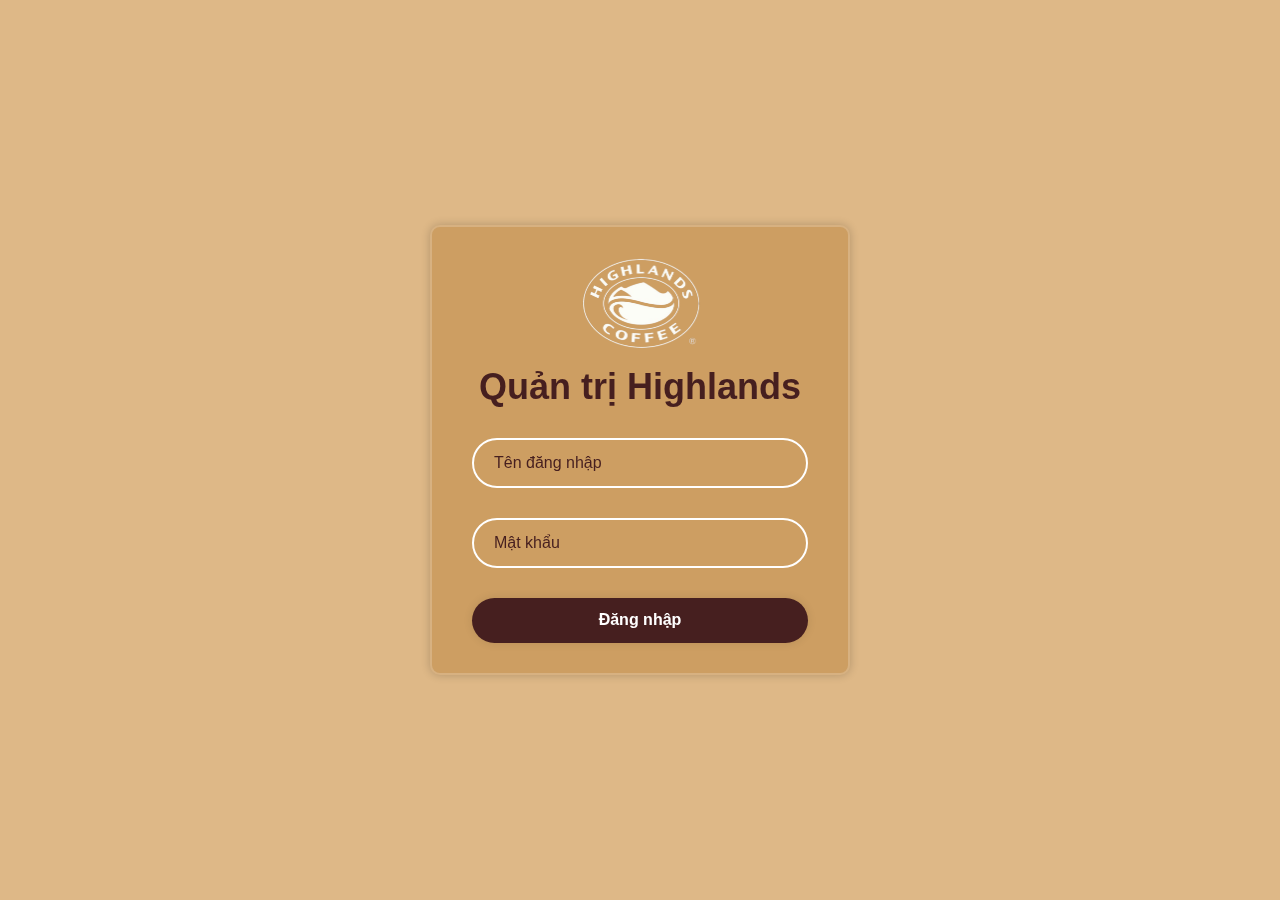
<file: admin/login_admin.html>
<!DOCTYPE html>
<html lang="en">
<head>
    <meta charset="UTF-8">
    <meta name="viewport" content="width=device-width, initial-scale=1.0">
    <meta http-equiv="X-UA-compatible" content="IE=edge">
    <link rel="stylesheet" href="https://cdnjs.cloudflare.com/ajax/libs/font-awesome/6.6.0/css/all.min.css" integrity="sha512-Kc323vGBEqzTmouAECnVceyQqyqdsSiqLQISBL29aUW4U/M7pSPA/gEUZQqv1cwx4OnYxTxve5UMg5GT6L4JJg==" crossorigin="anonymous" referrerpolicy="no-referrer" />
    <link rel="stylesheet" href="../admin/css/login.css">
    <title>ADMIN HIGHLANDS</title>
</head>

<body>
    <div class="wrapper">
        <form action="" id="form" onsubmit="func(); return false;">
            <img src="../image/logo.png">
            <h1>Quản trị Highlands</h1>
            <div class="input-box">
                <input type="text" id="username" placeholder="Tên đăng nhập">
                <i class="fa-solid fa-user"></i>
                <span id="username_error"></span>
            </div>

            <div class="input-box">
                <input type="password" id="password" placeholder="Mật khẩu">
                <i class="fa-solid fa-eye"></i>
                <i class="fa-solid fa-eye-slash hide"></i>
                <span id="password_error"></span>
            </div>
            <button type="submit" class="button">Đăng nhập</button>
        </form>
    </div> 
    <script src="../js/passwd.js"></script> 
    <script src="../admin/js/login_admin.js"></script>
</body>
</html>
</file>
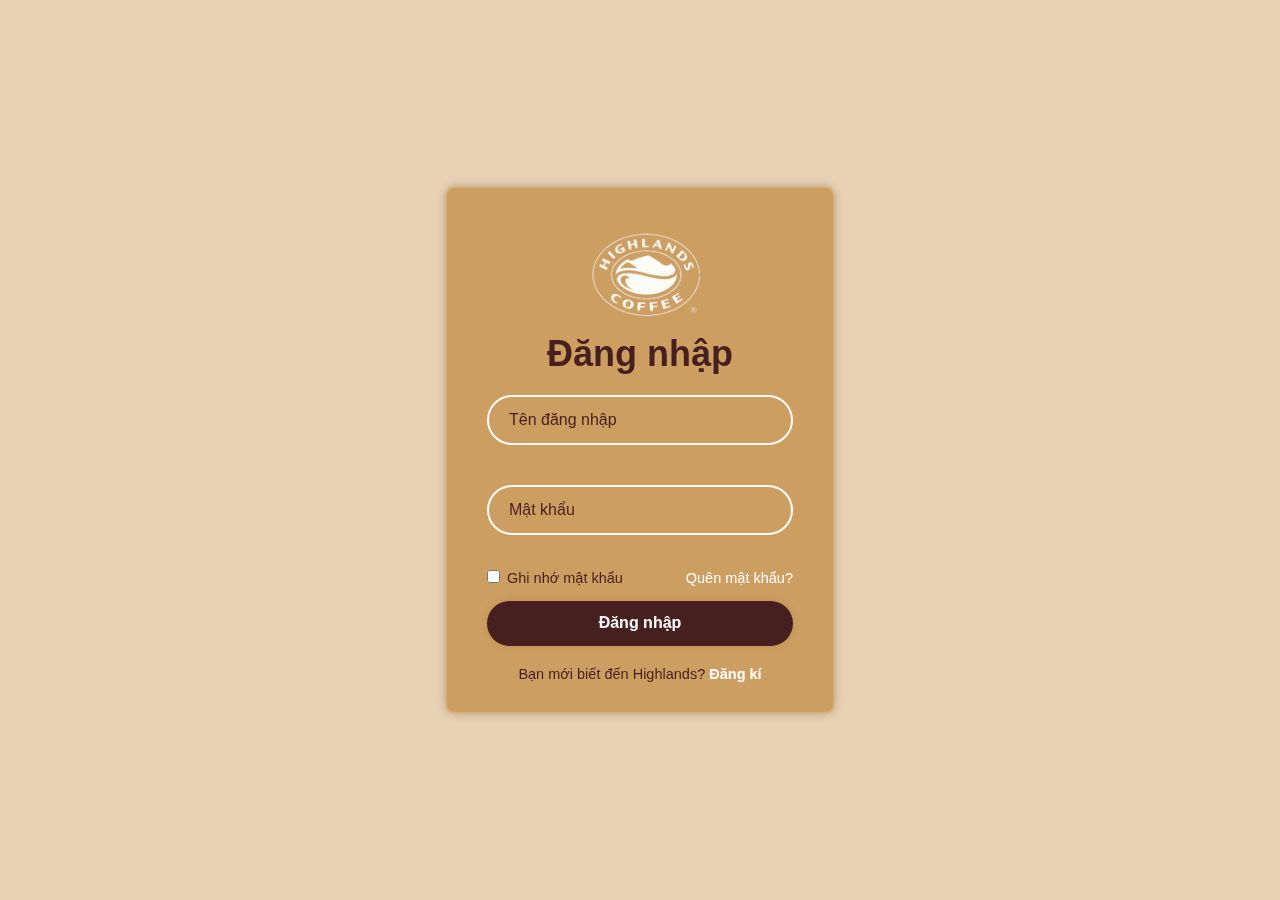
<file: user/login_user.html>
<!DOCTYPE html>
<html lang="en">
<head>
    <meta charset="UTF-8">
    <meta name="viewport" content="width=device-width, initial-scale=1.0">
    <link rel="stylesheet" href="https://cdnjs.cloudflare.com/ajax/libs/font-awesome/6.6.0/css/all.min.css" integrity="sha512-Kc323vGBEqzTmouAECnVceyQqyqdsSiqLQISBL29aUW4U/M7pSPA/gEUZQqv1cwx4OnYxTxve5UMg5GT6L4JJg==" crossorigin="anonymous" referrerpolicy="no-referrer" />
    <link rel="stylesheet" href="/css/login_user.css">
    <title>ĐĂNG NHẬP</title>
</head>
<body>
    <div class="wrapper">
        <form id="form">
            <img src="/image/logo.png">
            <h1>Đăng nhập</h1>
            <div class="input-box">
                <input type="text"id="username" placeholder="Tên đăng nhập">
                <i class="fa-solid fa-user"></i>
                <span id="username_error"></span>
            </div>

            <div class="input-box">
                <input type="password" id="password" placeholder="Mật khẩu">
                <i class="fa-solid fa-eye"></i>
                <i class="fa-solid fa-eye-slash hide"></i>
                <span id="password_error"></span>
            </div>
        
            <div class="remember-forgot">
                <label><input type="checkbox"> Ghi nhớ mật khẩu</label>
                <a href="#">Quên mật khẩu?</a>
            </div>
        
            <button type="submit" class="button">Đăng nhập</button>
            <div class="register-link">
                <p>Bạn mới biết đến Highlands? <a href="/user/signup_user.html"> Đăng kí</p>
            </div>
        </form>
    </div>
    <script src="/js/loginUser.js"></script>
    <script src="/js/passwd.js"></script>
</body>
</html>
</file>
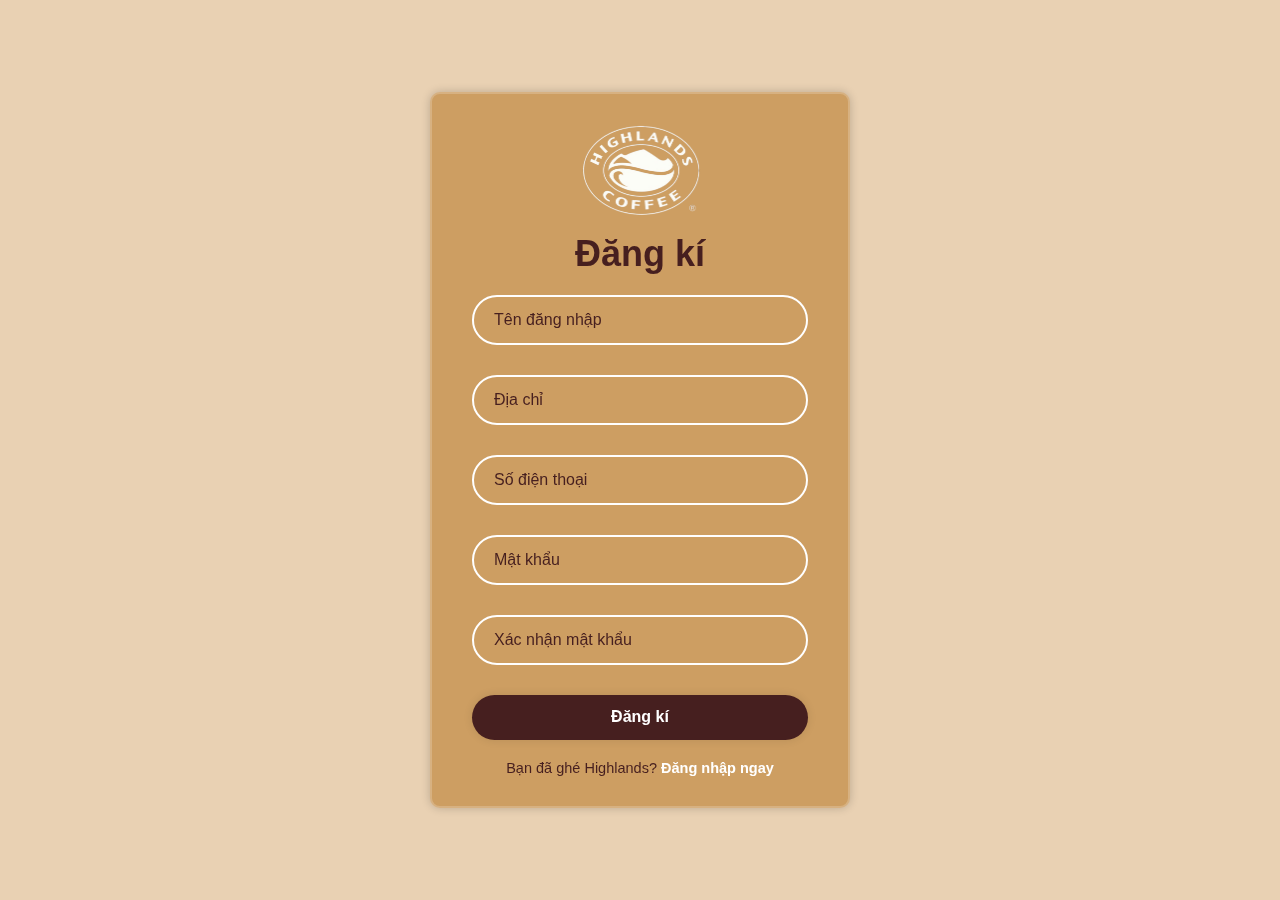
<file: user/signup_user.html>
<!DOCTYPE html>
<html lang="en">
<head>
    <meta charset="UTF-8">
    <meta name="viewport" content="width=device-width, initial-scale=1.0">
    <link rel="stylesheet" href="https://cdnjs.cloudflare.com/ajax/libs/font-awesome/6.6.0/css/all.min.css" integrity="sha512-Kc323vGBEqzTmouAECnVceyQqyqdsSiqLQISBL29aUW4U/M7pSPA/gEUZQqv1cwx4OnYxTxve5UMg5GT6L4JJg==" crossorigin="anonymous" referrerpolicy="no-referrer" />
    <link rel="stylesheet" href="/css/signup_user.css"> 
    <title>ĐĂNG KÍ</title>
</head>
<body>
    <div class="wrapper">
        <form action="" onload="" class="form" id="form">
            <img src="/image/logo.png">
            <h1>Đăng kí</h1>

            <div class="input-box">
                <input type="text" id="username" placeholder="Tên đăng nhập">
                <i class="fa-solid fa-user"></i>
                <span id="username_error"></span>
            </div>

            <div class="input-box">
                <input type="text" id="address" placeholder="Địa chỉ" >
                <i class="fa-solid fa-location-dot"></i>
                <span id="address_error"></span>
            </div>

            <div class="input-box">
                <input type="text" id="phone" placeholder="Số điện thoại" >
                <i class="fa-solid fa-phone"></i>
                <span id="phone_error"></span>
            </div>

            <div class="input-box">
                <input type="password" id="password" placeholder="Mật khẩu" >
                <i class="fa-solid fa-lock"></i>
                <span id="password_error"></span>
            </div>

            <div class="input-box">
                <input type="password" id="password-confirm" placeholder="Xác nhận mật khẩu" >
                <span id="password-confirm_error"></span>
            </div>
            
            <button type="submit" class="button">Đăng kí</button>
            
            <div class="signup-link">
                <p>Bạn đã ghé Highlands?<a href="/user/login_user.html"> Đăng nhập ngay</p>
            </div>

        </form>
    </div>

    <script src="/js/signup.js"></script>
</body>
</html>
</file>
<file: admin/css/login.css>
@import url("https://fonts.googleapis.com/css2?family=Poppins:wght@300;400;500;600;700;800;900&display=swap");

*{
    margin: 0;
    padding: 0;
    box-sizing: border-box;
    font-family: "Tahoma Geneva", sans-serif;
}

body{
    display: flex;
    justify-content: center; 
    align-items: center;
    min-height: 100vh;
    background: burlywood;
    background-size: cover;
    background-position:center ;
}
img{
    width: 130px;
    justify-content: center;
    margin: 0 105px;
    margin-top: -15px;
    background-image: none;
}

.wrapper{
    width: 420px;
    background: rgb(205, 158, 98);
    border: 2px solid rgba(255, 255, 255, .2);
    backdrop-filter: blur(20px);
    box-shadow: 0 0 10px rgba(0, 0, 0, .2);
    color: rgb(70, 31, 31);
    border-radius: 10px;
    padding: 30px 40px;
}

.wrapper h1{
    font-size: 36px;
    text-align: center;
    color: rgb(70, 31, 31);
}

.bxs-coffee-bean{
    position: absolute;
    margin: 0 160px;
    color: rgb(70, 31, 31);
}
.wrapper .input-box{
    position: relative;
    width: 100%;
    height: 50px;
    margin: 30px 0;
}

.input-box input{
    width : 100%;
    height: 100%;
    background: transparent;
    border: none;
    outline: none;
    border: 2px solid white;
    border-radius:  40px;
    font-size: 16px;
    color: rgb(70, 31, 31);
    padding: 20px 45px 20px 20px;
}

.input-box input::placeholder{
    color: rgb(70, 31, 31);
}

.input-box i{
    position: absolute;
    right: 20px;
    top: 50%;
    transform: translateY(-50%);
    font-size: 20px;
}

.button{
    width: 100%;
    height:  45px;
    background: rgb(70, 31, 31);
    border: none;
    outline: none;
    border-radius:  40px;
    box-shadow: 0 0 10px rgba(0, 0, 0, .1);
    font-size: 16px;
    color: white;
    font-weight: 600;
}

.hide{
    display: none;
}

span{
    color: white;
    font-size: small;
    margin: 0 15px;
}
</file>
<file: css/login_user.css>
@import url("https://fonts.googleapis.com/css2?family=Poppins:wght@300;400;500;600;700;800;900&display=swap");

img{
    width: 120px;
    justify-content: center;
    margin: 0 100px;
    background-image: none;
}

*{
    margin: 0;
    padding: 0;
    box-sizing: border-box;
    font-family: "Tahoma Geneva", sans-serif;
}

body{
    display: flex;
    justify-content: center; 
    align-items: center;
    min-height: 100vh;
    background: rgb(233, 209, 179);
    background-size: cover;
    background-position:center ;
}

.wrapper{
    width: 390px;
    background: rgb(205, 158, 98);
    border: 2px solid rgba(255, 255, 255, .2);
    backdrop-filter: blur(20px);
    box-shadow: 0 0 10px rgba(0, 0, 0, .2);
    color: rgb(70, 31, 31);
    border-radius: 10px;
    padding: 30px 40px;
}

.wrapper h1{
    font-size: 36px;
    text-align: center;
    color: rgb(70, 31, 31);
    margin-bottom: -20px;
}

.bxs-coffee-bean{
    position: absolute;
    margin: 0 160px;
    color: rgb(70, 31, 31);
}
.wrapper .input-box{
    position: relative;
    width: 100%;
    height: 50px;
    margin: 40px 0;
}

.input-box input{
    width : 100%;
    height: 100%;
    background: transparent;
    border: none;
    outline: none;
    border: 2px solid white;
    border-radius:  40px;
    font-size: 16px;
    color: rgb(70, 31, 31);
    padding: 20px 45px 20px 20px;
}

.input-box input::placeholder{
    color: rgb(70, 31, 31);
}

.input-box i{
    position: absolute;
    right: 20px;
    top: 50%;
    transform: translateY(-50%);
    font-size: 20px;
}

.button{
    width: 100%;
    height:  45px;
    background: rgb(70, 31, 31);
    border: none;
    outline: none;
    border-radius:  40px;
    box-shadow: 0 0 10px rgba(0, 0, 0, .1);
    font-size: 16px;
    color: white;
    font-weight: 600;
}

.wrapper .remember-forgot{
    display: flex;
    justify-content: space-between;
    font-size: 14.5px;
    margin: -5px 0 15px;
}

.remember-forgot label input{
    accent-color: white;
    margin-right:  3px;
}

.remember-forgot a{
    color: white;
    text-decoration: none;
}

.remember-forgot a:hover{
    text-decoration: underline;
}

.wrapper .register-link{
    font-size:  14.5px;
    text-align: center;
    margin-top: 20px;

}

.register-link p a{
    color: white;
    text-decoration: none;
    font-weight: 600;
}

.register-link p a:hover{
    text-decoration: underline;
}

.button a{
    color: white;
    text-decoration: none;
}

span{
    color: white;
    font-size: small;
    margin: 0 15px;
}

.hide{
    display: none;
}
</file>
<file: css/signup_user.css>
@import url("https://fonts.googleapis.com/css2?family=Poppins:wght@300;400;500;600;700;800;900&display=swap");

*{
    margin: 0;
    padding: 0;
    box-sizing: border-box;
    font-family: "Tahoma Geneva", sans-serif;
}

body{
    display: flex;
    justify-content: center; 
    align-items: center;
    min-height: 100vh;
    background: rgb(233, 209, 179);
    background-size: cover;
    background-position:center ;
}
img{
    width: 130px;
    justify-content: center;
    margin: 0 105px;
    margin-top: -15px;
    background-image: none;
}

.wrapper{
    width: 420px;
    background: rgb(205, 158, 98);
    border: 2px solid rgba(255, 255, 255, .2);
    backdrop-filter: blur(20px);
    box-shadow: 0 0 10px rgba(0, 0, 0, .2);
    color: rgb(70, 31, 31);
    border-radius: 10px;
    padding: 30px 40px;
}

.wrapper h1{
    font-size: 36px;
    text-align: center;
    color: rgb(70, 31, 31);
    margin-bottom: -10px ;
}

.wrapper .input-box{
    position: relative;
    width: 100%;
    height: 50px;
    margin: 30px 0;
}

.input-box input{
    width : 100%;
    height: 100%;
    background: transparent;
    border: none;
    outline: none;
    border: 2px solid white;
    border-radius:  40px;
    font-size: 16px;
    color: rgb(70, 31, 31);
    padding: 20px 45px 20px 20px;
}

.input-box input::placeholder{
    color: rgb(70, 31, 31);
}

.input-box i{
    position: absolute;
    right: 20px;
    top: 50%;
    transform: translateY(-50%);
    font-size: 20px;
}

.button{
    width: 100%;
    height:  45px;
    background: rgb(70, 31, 31);
    border: none;
    outline: none;
    border-radius:  40px;
    box-shadow: 0 0 10px rgba(0, 0, 0, .1);
    font-size: 16px;
    color: white;
    font-weight: 600;
}

.wrapper .signup-link{
    font-size:  14.5px;
    text-align: center;
    margin-top: 20px;
}

.signup-link p a{
    color: white;
    text-decoration: none;
    font-weight: 600;
}

.signup-link p a:hover{
    text-decoration: underline;
}

.button a{
    color: white;
    text-decoration: none;
}

span{
    color: white;
    font-size: small;
    margin: 0 15px;
}
</file>
